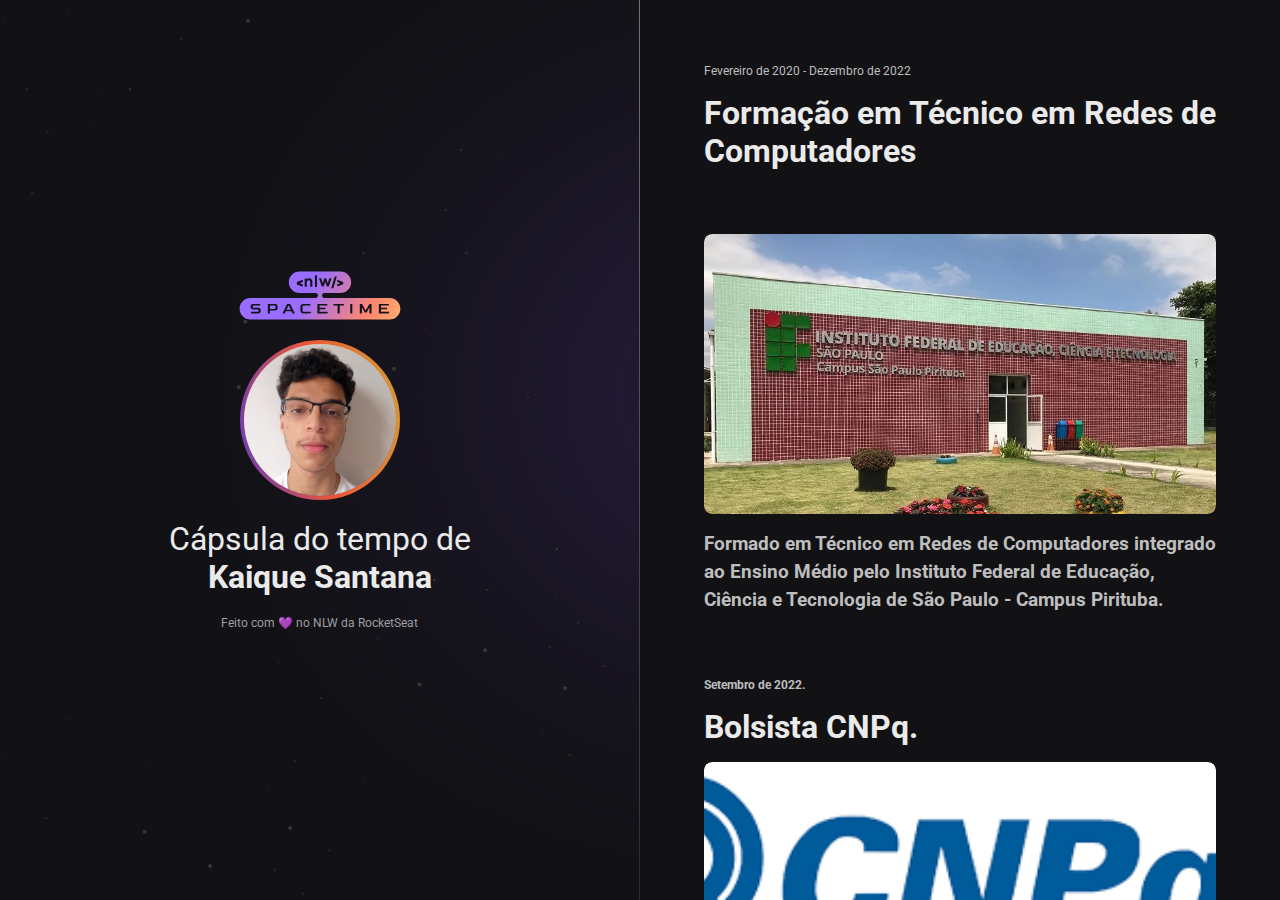
<file: index.html>
<!DOCTYPE html>
<html lang="en">
<head>
    <meta charset="UTF-8">
    <meta http-equiv="X-UA-Compatible" content="IE=edge">
    <meta name="viewport" content="width=device-width, initial-scale=1.0">
    <link rel="shortcut icon" href="/assets/favicon.png" type="image/x-icon">
    <link rel="stylesheet" href="style.css">
    <title>Nlw Spacetime</title>
</head>
<body>
    <aside>
        <img src="./assets/logo.svg" alt="spacetime">
        <img src="./assets/logokaique.jpg" alt="Foto do Kaique" width="250px">
        <p>Cápsula do tempo de <br><strong>Kaique Santana</strong></p>

        <span>Feito com 💜 no NLW da RocketSeat</span>
    </aside>

    <nav>
        <a href="https://www.linkedin.com/in/kaique-santana-b726a4215/" class="memory" target="_blank">
        <small>Fevereiro de 2020 - Dezembro de 2022</small>
        <h1>Formação em Técnico em Redes de Computadores <h1>
        <div>
            <img src="/assets/if.png" alt="Imagem do Instituto Federal de SP">
        </div>
        <p>Formado em Técnico em Redes de Computadores integrado ao Ensino Médio pelo Instituto Federal de Educação, Ciência e Tecnologia de São Paulo - Campus Pirituba.</p>
        </a>
        <a href="https://www.linkedin.com/feed/update/urn:li:activity:6995907446506442752/" class="memory" target="_blank">
            <small>Setembro de 2022.</small>
            <h1>Bolsista CNPq.</h1>
            <div>
                <img src="/assets/cnpq.png" alt="">
            </div>
            <p>Reconhecimento de bolsta científica conquistada atráves da publicação de um artigo científico na primeira Feira de C&T.</p>
        </a>
        <a href="https://www.linkedin.com/in/kaique-santana-b726a4215/" class="memory" target="_blank">
            <small>Fevereiro de 2023 - Dezembro de 2025</small>
            <h1>Graduação em Desenvolvedor de Softwares Multiplataformas</h1>
            <div>
                <img src="/assets/fatec.png" alt="Imagem da FATEC Osasco">
            </div>
            <p>Formando em Técnico em Desenvolvedor de Sofwates Multiplataformas pela Faculdade de Tecnologia - OSASCO.</p>
        </a>
    </nav>
</body>
</file>
<file: style.css>
@import url('https://fonts.googleapis.com/css2?family=Roboto:wght@400;700&display=swap');


* {
    margin: 0;
    padding: 0;
    box-sizing: border-box;
}

:root {
    font-size: 16px;
}


::-webkit-scrollbar {
    width: 8px;
}

::-webkit-scrollbar-track {
    background-color: #2C2C31;
}

::-webkit-scrollbar-thumb {
    background-color: #9e9ea0;
}

@keyframes entering {
    from {
        opacity: 0;
        transform: translateY(-200px);
    }
    to {
        opacity: 1;
        transform: translateY(0);
    }
}



body {
    background-color: #121215;
    color: #EAEAEa;
    font-family: 'Roboto', sans-serif;
    display: grid;
    grid-template-areas: 'profile timeline';
    grid-template-columns: 1fr 1fr;
    grid-template-rows: 100vh;
}

nav {
    padding: 64px;
    grid-area: timeline;
    overflow-y: scroll;
    animation: entering 1s ease-in-out
}



aside {
    grid-area: profile;
    display: flex;
    flex-direction: column;
    align-items: center;
    justify-content: center;
    gap:20px;

    border-right: 1px solid;
    border-image: linear-gradient(#727275, #2C2C31) 1;

    background-image: url('./assets/background.svg');
    background-position: top right;
    background-repeat: no-repeat;
    background-size: auto 100;


}

aside * {
    animation: entering 1s ease-in-out
}

aside img:nth-child(2) {
    width: 160px;
    height: 160px;
    border-radius: 50%;
    border: 4px solid transparent;
    background: linear-gradient(#d39e33, #ed5636, #633bbc) padding-box,
    linear-gradient(260deg, #d39e33, #ed5636, #633bbc) border-box;
}

aside p {
    font-size: 2rem;
    text-align: center;
}

aside span {
    font-size: 0.75rem;
    color: #9e9ea0
}

.memory {
    display: flex;
    flex-direction: column;
    gap: 16px;
    text-decoration: none;
    margin-bottom: 64px;
}


.memory small {
    color: #BEBEBF;
    font-size: 0.75rem;
}

.memory h1 {
    font-size: 2rem;
    color: #EAEAEa;
}


.memory img {
    width: 100%;
    height: 100%;
    object-fit: cover;
    border-radius: 8px;
    transition: transform 0.3s ease-in-out;
}

.memory div {
    width: 100%;
    height: 280px;
    overflow: hidden;
    border-radius: 8px;
}

.memory img:hover {
    transform: scale(1.1);    
}

.memory p {
    font-size: 1.2rem;
    color: #BEBEBF;
    line-height: 28px;
}




@media (max-width: 768px) {
    :root {
        font-size: 14px;
    }
    body {
        grid-template-columns: 1fr;
        grid-template-rows: 0.2fr 0.8fr;
        grid-template-areas:"profile" "timeline";
    }

    aside {
        border-right: none;
        padding: 32px;
    }

    nav {
        overflow-y: visible;
        padding: 22px;
    }

}
</file>
<file: atvrocketseat/style.css>
@import url('https://fonts.googleapis.com/css2?family=Roboto:wght@400;700&display=swap');


* {
    margin: 0;
    padding: 0;
    box-sizing: border-box;
}

:root {
    font-size: 16px;
}


::-webkit-scrollbar {
    width: 8px;
}

::-webkit-scrollbar-track {
    background-color: #2C2C31;
}

::-webkit-scrollbar-thumb {
    background-color: #9e9ea0;
}

@keyframes entering {
    from {
        opacity: 0;
        transform: translateY(-200px);
    }
    to {
        opacity: 1;
        transform: translateY(0);
    }
}



body {
    background-color: #121215;
    color: #EAEAEa;
    font-family: 'Roboto', sans-serif;
    display: grid;
    grid-template-areas: 'profile timeline';
    grid-template-columns: 1fr 1fr;
    grid-template-rows: 100vh;
}

nav {
    padding: 64px;
    grid-area: timeline;
    overflow-y: scroll;
    animation: entering 1s ease-in-out
}



aside {
    grid-area: profile;
    display: flex;
    flex-direction: column;
    align-items: center;
    justify-content: center;
    gap:20px;

    border-right: 1px solid;
    border-image: linear-gradient(#727275, #2C2C31) 1;

    background-image: url('./assets/background.svg');
    background-position: top right;
    background-repeat: no-repeat;
    background-size: auto 100;


}

aside * {
    animation: entering 1s ease-in-out
}

aside img:nth-child(2) {
    width: 160px;
    height: 160px;
    border-radius: 50%;
    border: 4px solid transparent;
    background: linear-gradient(#d39e33, #ed5636, #633bbc) padding-box,
    linear-gradient(260deg, #d39e33, #ed5636, #633bbc) border-box;
}

aside p {
    font-size: 2rem;
    text-align: center;
}

aside span {
    font-size: 0.75rem;
    color: #9e9ea0
}

.memory {
    display: flex;
    flex-direction: column;
    gap: 16px;
    text-decoration: none;
    margin-bottom: 64px;
}


.memory small {
    color: #BEBEBF;
    font-size: 0.75rem;
}

.memory h1 {
    font-size: 2rem;
    color: #EAEAEa;
}


.memory img {
    width: 100%;
    height: 100%;
    object-fit: cover;
    border-radius: 8px;
    transition: transform 0.3s ease-in-out;
}

.memory div {
    width: 100%;
    height: 280px;
    overflow: hidden;
    border-radius: 8px;
}

.memory img:hover {
    transform: scale(1.1);    
}

.memory p {
    font-size: 1.2rem;
    color: #BEBEBF;
    line-height: 28px;
}




@media (max-width: 768px) {
    :root {
        font-size: 14px;
    }
    body {
        grid-template-columns: 1fr;
        grid-template-rows: 0.2fr 0.8fr;
        grid-template-areas:"profile" "timeline";
    }

    aside {
        border-right: none;
        padding: 32px;
    }

    nav {
        overflow-y: visible;
        padding: 22px;
    }

}
</file>
